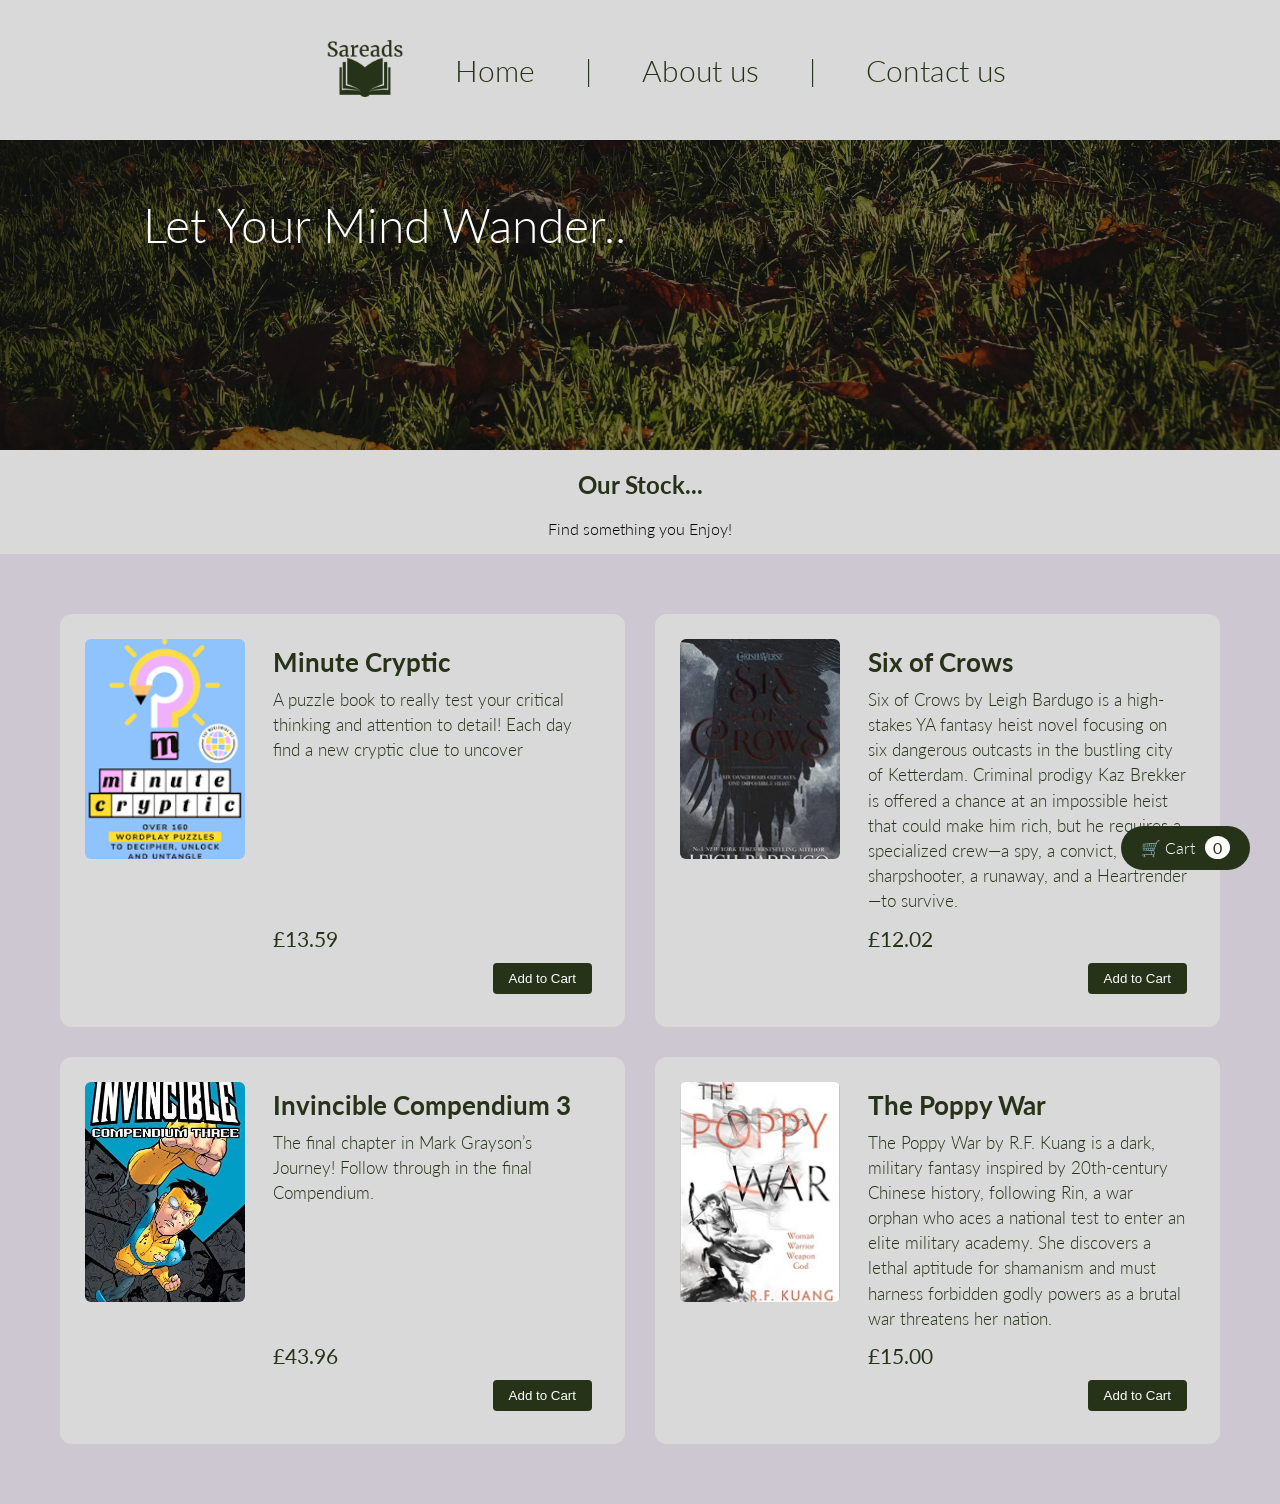
<file: index.html>
<!DOCTYPE html>
<html lang="en">
<head>
    <meta charset="UTF-8">
    <meta name="viewport" content="width=device-width, initial-scale=1.0">
    <link href="https://fonts.googleapis.com/css2?family=Lato:wght@100;300;400&display=swap" rel="stylesheet">
    <link rel="stylesheet" href="style/style.css">
    <title>Sareads - Home</title>
</head>
<body>
    <main>
        <!--Navbar with hamburger menu to toggle on screens below 900px-->
        <nav class="navbar">
            <img src="images/logo.png" height="100">
            <input type="checkbox" id="toggle-menu">
            <label for="toggle-menu" class="hamburger">&#9776;</label>
            <ul>
                <li><a href="/index.html" title="Home page">Home</a></li>
                <li class="hideable">|</li>
                <li><a href="/About.html" title="About us page">About us</a></li>
                <li class="hideable">|</li>
                <li><a href="/Contact.html" title="Contact us page">Contact us</a></li>
            </ul>
        </nav>

        <!--Hero image with text to stylise the website-->
        <div class="hero-image" alt="banner">
            <div class="hero-text">
            <h1>Let Your Mind Wander..</h1>
        </div>
        </div>



<!--stock content divider-->
<div class="stock">
    <h2>Our Stock...</h2>
    <p>Find something you Enjoy!</p>
</div>



<!--Books. Displayed via JS-->


<div class="container" id="container">
<!--books displayed in here-->
</div>





<!--Cart button-->


<div class="cart-btn" id="cart-btn" onclick="window.location.href='pay.html'">
    🛒 Cart <span id="cart-count">0</span>
</div>

</main>
<script src="js/book.js"></script>
</body>
</html>
</file>
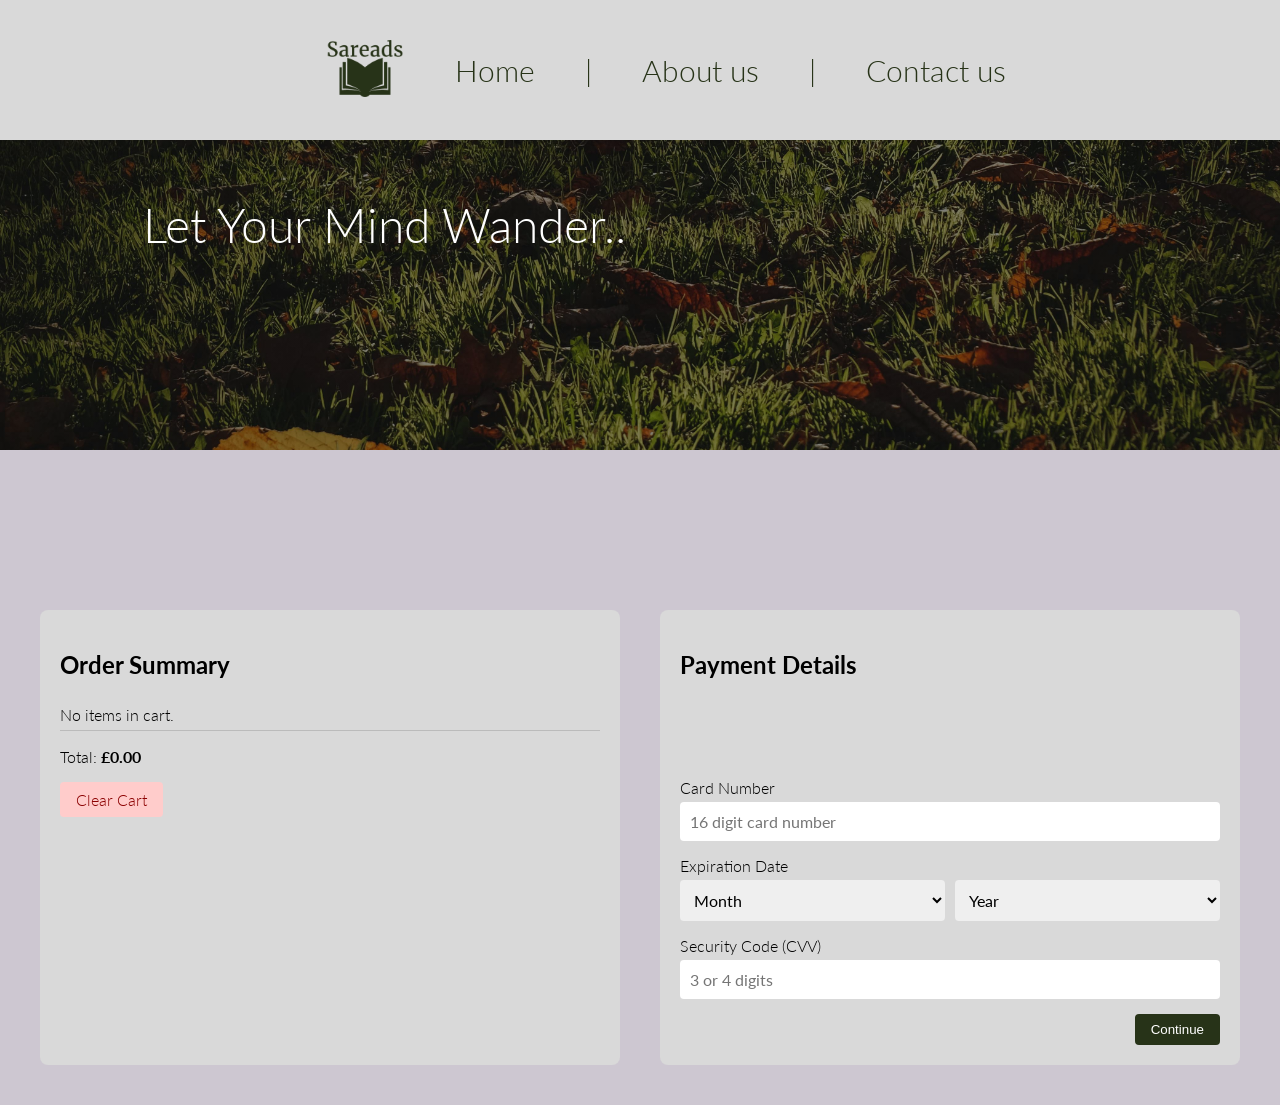
<file: pay.html>
<!DOCTYPE html>
<html lang="en">
<head>
    <meta charset="UTF-8">
    <meta name="viewport" content="width=device-width, initial-scale=1.0">
    <link href="https://fonts.googleapis.com/css2?family=Lato:wght@100;300;400&display=swap" rel="stylesheet">
    <link rel="stylesheet" href="style/style.css">
    <title>Sareads - Cart and Payment</title>
</head>
<body>
    <main>
        <!--Navbar with hamburger menu to toggle on screens below 900px-->
        <nav class="navbar">
            <img src="images/logo.png" height="100">
            <input type="checkbox" id="toggle-menu">
            <label for="toggle-menu" class="hamburger">&#9776;</label>
            <ul>
                <li><a href="/index.html" title="Home page">Home</a></li>
                <li class="hideable">|</li>
                <li><a href="/About.html" title="About us page">About us</a></li>
                <li class="hideable">|</li>
                <li><a href="/Contact.html" title="Contact us page">Contact us</a></li>
            </ul>
        </nav>

        <!--Hero image with text to stylise the website-->
        <div class="hero-image" alt="banner">
            <div class="hero-text">
            <h1>Let Your Mind Wander..</h1>
        </div>
        </div>


        <div class="pay-wrapper">

            <!-- Order summary pulled from sessionStorage -->
            <div class="cart-summary">
                <h2>Order Summary</h2>
                <ul id="cart-items-list"></ul>
                <p>Total: <strong><span id="order-total">£0.00</span></strong></p>
                <button class="clear" id="clear">Clear Cart</button>
            </div>

            <!-- Card details form -->
            <div class="card-form">
                <h2>Payment Details</h2>

                <p id="error-msg" class="error-msg"></p>

                <div class="form-group">
                    <label for="card-number">Card Number</label>
                    <input type="text" id="card-number" placeholder="16 digit card number" maxlength="16">
                </div>

                <div class="form-group">
                    <label>Expiration Date</label>
                    <div class="expiry">
                        <select id="exp-month">
                            <option value="">Month</option>
                            <option value="1">01</option>
                            <option value="2">02</option>
                            <option value="3">03</option>
                            <option value="4">04</option>
                            <option value="5">05</option>
                            <option value="6">06</option>
                            <option value="7">07</option>
                            <option value="8">08</option>
                            <option value="9">09</option>
                            <option value="10">10</option>
                            <option value="11">11</option>
                            <option value="12">12</option>
                        </select>
                        <select id="exp-year">
                            <option value="">Year</option>
                            <option value="2025">2025</option>
                            <option value="2026">2026</option>
                            <option value="2027">2027</option>
                            <option value="2028">2028</option>
                            <option value="2029">2029</option>
                            <option value="2030">2030</option>
                        </select>
                    </div>
                </div>

                <div class="form-group">
                    <label for="cvv">Security Code (CVV)</label>
                    <input type="text" id="cvv" placeholder="3 or 4 digits" maxlength="4">
                </div>

                <button id="continue-btn" class="pay-btn">Continue</button>
            </div>

        </div>
    </main>
    <script src="js/pay.js"></script>
</body>
</html>
</file>
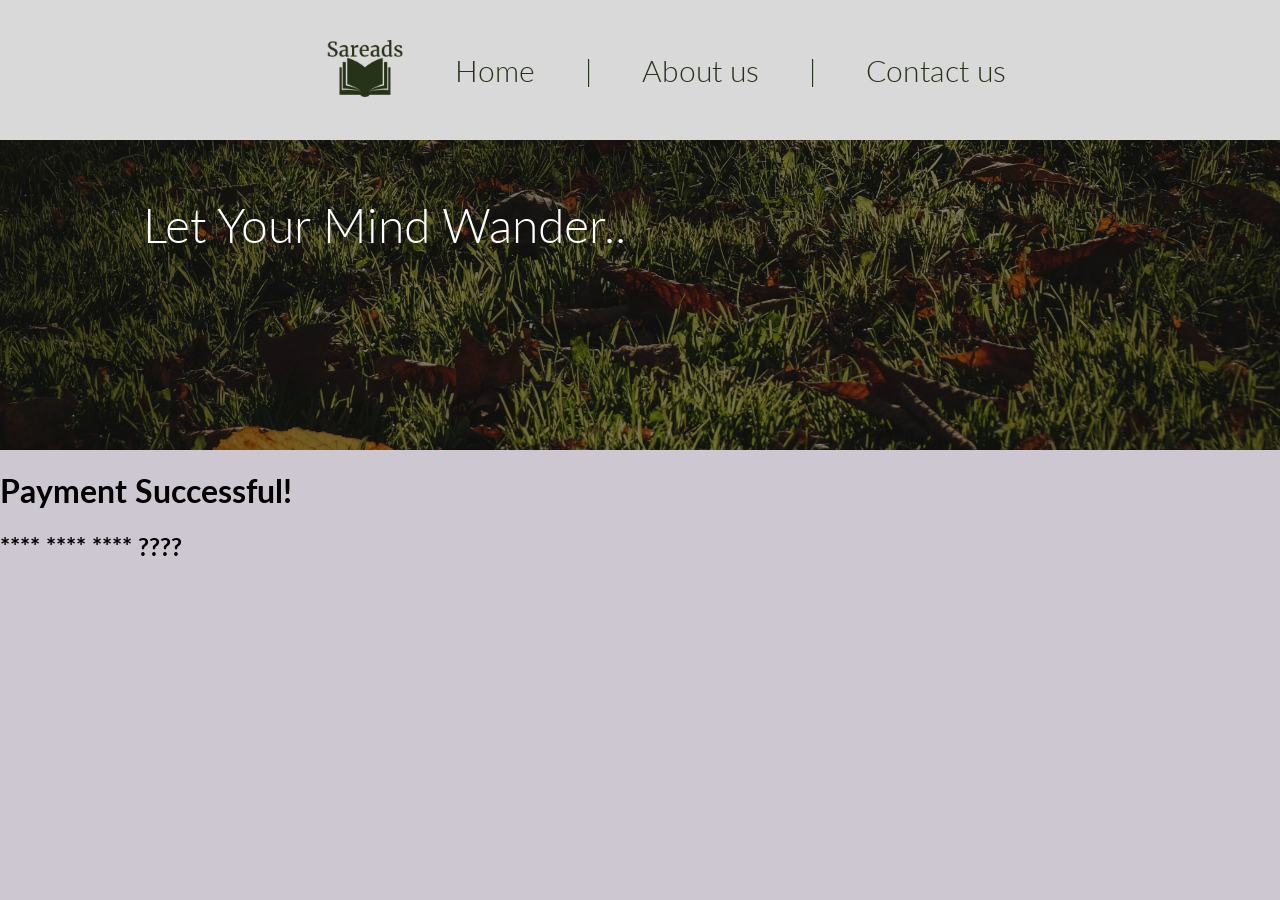
<file: success.html>
<!DOCTYPE html>
<html lang="en">
<head>
    <meta charset="UTF-8">
    <meta name="viewport" content="width=device-width, initial-scale=1.0">
    <link href="https://fonts.googleapis.com/css2?family=Lato:wght@100;300;400&display=swap" rel="stylesheet">
    <link rel="stylesheet" href="style/style.css">
    <title>Sareads - Successful Payment</title>
</head>
<body>
    <main>
        <!--Navbar with hamburger menu to toggle on screens below 900px-->
        <nav class="navbar">
            <img src="images/logo.png" height="100">
            <input type="checkbox" id="toggle-menu">
            <label for="toggle-menu" class="hamburger">&#9776;</label>
            <ul>
                <li><a href="/index.html" title="Home page">Home</a></li>
                <li class="hideable">|</li>
                <li><a href="/About.html" title="About us page">About us</a></li>
                <li class="hideable">|</li>
                <li><a href="/Contact.html" title="Contact us page">Contact us</a></li>
            </ul>
        </nav>

        <!--Hero image with text to stylise the website-->
        <div class="hero-image" alt="banner">
            <div class="hero-text">
            <h1>Let Your Mind Wander..</h1>
        </div>
        </div>


<!--Success message that has payment card appear masked and only shows its last four digits using success.js-->
<div class="success-box">
    <h1>Payment Successful!</h1>
</div>

    </main>
    <script src="js/success.js"></script>
    </body>
    </html>
</file>
<file: style/style.css>
body {
    font-family: "Lato", sans-serif;
    font-weight: 300;
    font-style: normal;
    min-height: 100vh;
    background-color: #CDC7D1;
    margin: 0;
    padding: 0;
    display: flex;
    flex-direction: column;
    overflow-x: hidden;

}


main {
    padding-top: 0;
}

.navbar {
    background-color: #D9D9D9;
    display: flex;
    flex-direction: row;
    align-items: center;
    justify-content: center;
    padding: 20px;
    position: fixed;
    z-index: 20;
    width: 100%;
}




.navbar ul {
    display: flex;
    font-size: 1.5rem;
    gap: 50px;
    position: relative;
    list-style: none;
}

.navbar li a {
    display: flex;
    align-items: center;
    color: #273318;
    list-style: none;
    font-size: 1.9rem;
    text-decoration: none;
}

.navbar li a:hover {
    color: gray;
}

.hideable {
    color: #273318;
    font-size: 1.9rem;
}

.hamburger {
    display: none;
    font-size: 40px;
    color: #273318;
    padding: 10px;
    cursor: pointer; 
}

label:hover {
    color: gray;
}





#toggle-menu {
    display: none;
}

#toggle-menu:checked ~ ul {
    display: flex;
    flex-direction: column;
    max-height: 500px;
    top: 0;
    background-color: #D9D9D9;
    align-items: center;
    position: absolute;
    top: 80px;
    width: 100%;
    padding-bottom: 20px;
}




.hero-image {
  /* Use "linear-gradient" to add a darken background effect to the image (photographer.jpg). This will make the text easier to read */
  background-image: linear-gradient(rgba(0, 0, 0, 0.5), rgba(0, 0, 0, 0.5)), url("../images/banner.jpg");

  /* Set a specific height */
  height: 50vh;

  /* Position and center the image to scale nicely on all screens */
  background-position: center;
  background-repeat: no-repeat;
  background-size: cover;
  position: relative;
  margin-bottom: 0;
}

/* Place text in the left of the image */
.hero-text {
  text-align: left;
  position: absolute;
  top: 50%;
  left: 30%;
  transform: translate(-50%, -50%);
  color: white;
}

.hero-text h1 {
    font-weight: 300;
    font-size: 3rem; /* adjust size too if you want */
}


.stock {
    background-color: #D9D9D9;
    text-align: center;
    margin-top: 0;
    overflow: hidden; /* contains any bleeding margins */
}

.stock h2 {
    color: #273318;
}



.container {
    display: grid;
    grid-template-columns: 1fr 1fr;
    gap: 30px;
    padding: 60px;
}

.card {
    background-color: #D9D9D9;
    border-radius: 12px;
    padding: 25px;
    display: flex;
    flex-direction: row;
    gap: 20px;
}

.card img {
    width: 160px;
    height: 220px;
    object-fit: cover;
    border-radius: 6px;
    flex-shrink: 0;
}

.card-info {
    display: flex;
    flex-direction: column;
    flex: 1;
    padding: 8px;
}

.card h2 {
    margin: 0 0 10px 0;
    font-size: 1.6rem;
    color: #273318;
}

.card p {
    flex: 1;
    font-size: 1.05rem;
    margin: 0;
    color: #273318;
    line-height: 1.5;
}

.card h3 {
    margin: 12px 0;
    font-size: 1.3rem;
    font-weight: 400;
    color: #273318;
}

.pay-btn {
    background-color: #273318;
    color: white;
    border: none;
    padding: 8px 16px;
    border-radius: 4px;
    cursor: pointer;
    align-self: flex-end; /* pushes button to the right */
}

.pay-btn:hover {
    background-color: #3d4f28;
}


.cart-btn {
    position: fixed;
    bottom: 30px;
    right: 30px;
    background-color: #273318;
    color: white;
    padding: 12px 20px;
    border-radius: 30px;
    cursor: pointer;
    font-size: 1rem;
    z-index: 100;
}

.cart-btn:hover {
    background-color: gray;
}

#cart-count {
    background-color: white;
    color: #273318;
    border-radius: 50%;
    padding: 2px 8px;
    font-weight: 400;
    margin-left: 6px;
}



.pay-wrapper {
    display: flex;
    gap: 40px;
    padding: 160px 40px 40px 40px;
    flex-wrap: wrap;
}

.cart-summary {
    background-color: #D9D9D9;
    border-radius: 8px;
    padding: 20px;
    flex: 1;
    min-width: 250px;
}

.cart-summary ul {
    list-style: none;
    padding: 0;
    margin: 0 0 10px 0;
}

.cart-summary li {
    padding: 6px 0;
    border-bottom: 1px solid #bbb;
}

.card-form {
    background-color: #D9D9D9;
    border-radius: 8px;
    padding: 20px;
    flex: 1;
    min-width: 250px;
    display: flex;
    flex-direction: column;
    gap: 15px;
}

.form-group {
    display: flex;
    flex-direction: column;
    gap: 5px;
}

.form-group input, .form-group select {
    padding: 10px;
    border: none;
    border-radius: 4px;
    font-size: 1rem;
    font-family: "Lato", sans-serif;
}

.expiry {
    display: flex;
    gap: 10px;
}

.expiry select {
    flex: 1;
}

.error-msg {
    color: red;
    font-size: 0.9rem;
    min-height: 20px;
}


.clear {
    background-color: #FFCCCB;
    color: #8b0000;
    border: none;
    border-radius: 4px;
    padding: 8px 16px;
    font-family: "Lato", sans-serif;
    font-size: 1rem;
    font-weight: 300;
    cursor: pointer;
    transition: background-color 0.2s;
}

.clear:hover {
    background-color: #ffb3b3;
}



@media (max-width: 1185px) {
    .navbar ul {
        font-size: 14px;
    }

    .navbar img {
        height: 55px;
    }

    #landing-container img {
        position: relative;
        margin: 0;
    }

}

@media (max-width: 900px) {
    .navbar ul {
        display: flex;
        flex-direction: column;
        text-align: center;
        align-items: center;
        max-height: 0;
        overflow: hidden;
        font-size: 1.5rem;
        position: absolute;
        margin-right: 40px;
    }

    .hero-text {
        left: 40%;
    }

    .hideable {
        display: none !important;
    }

    .hamburger {
        display: block;
    }

    .navbar img {
        height: 70px;
    }

    .navbar {
        gap: 20px;
    }



    .container {
        grid-template-columns: 1fr 1fr;
        padding: 30px;
        gap: 20px;
    }
    .card img {
        width: 120px;
        height: 160px;
    }
    .card h2 {
        font-size: 1.3rem;
    }
}






@media (max-width: 600px) {
    .container {
        grid-template-columns: 1fr;
        padding: 20px;
    }

    .pay-wrapper {
        flex-direction: column;
    }
}
</file>
